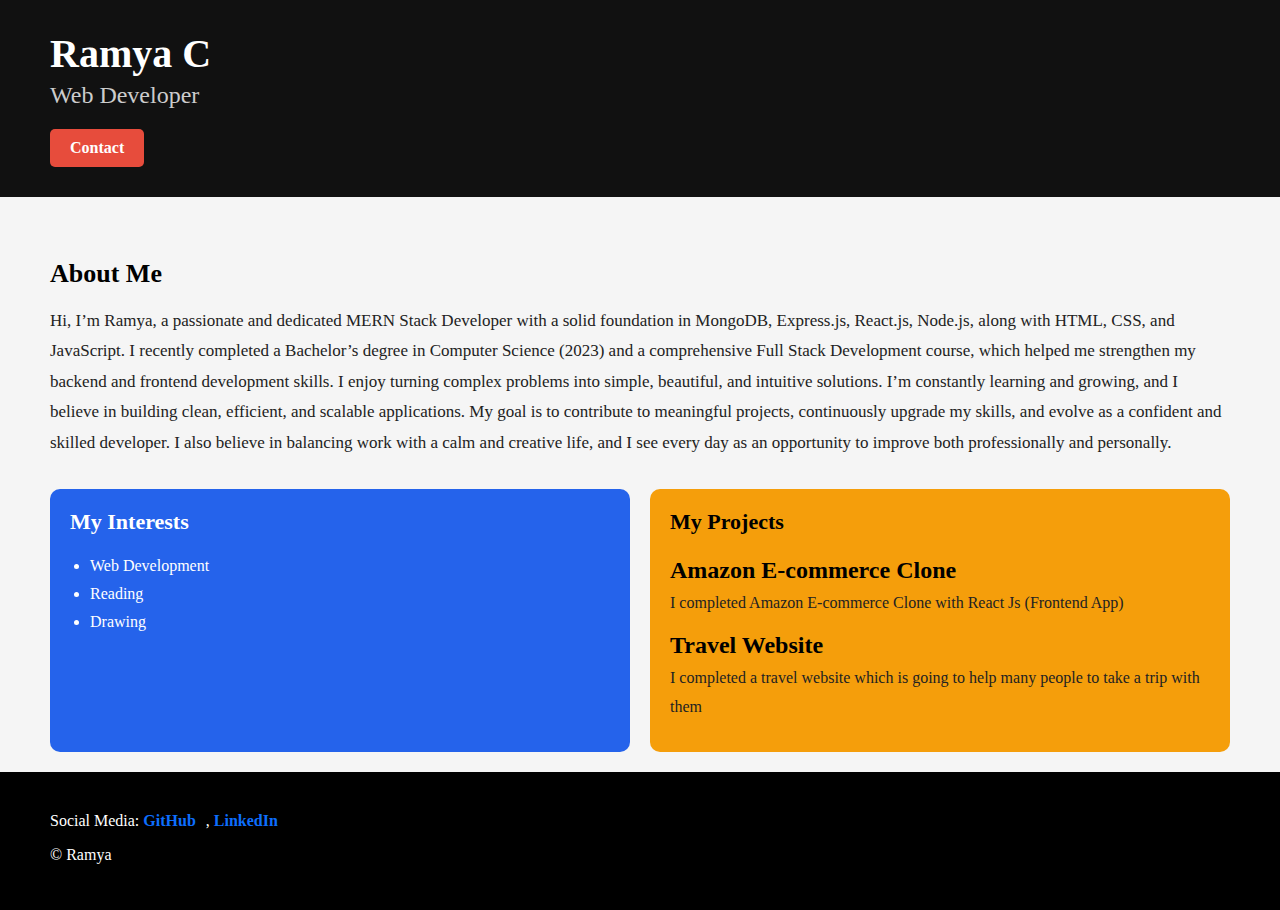
<file: index.html>
<!DOCTYPE html>
<html lang="en">
<head>
  <meta charset="UTF-8">
  <title>Portfolio - Ramya C</title>
  <style>
    body {
      font-family: 'Young Serif', serif;
      margin: 0;
      padding: 0;
      background-color: #f5f5f5;
    }

    /* Header */
    .header {
      background-color: #111;
      color: white;
      padding: 30px 50px;
    }
    .header h1 {
      margin: 0;
      font-size: 40px;
    }
    .header h3 {
      margin: 5px 0;
      font-weight: normal;
      color: #ccc;
      font-size: 24px;
    }
    .contact-btn {
      display: inline-block;
      background-color: #e74c3c;
      color: white;
      padding: 10px 20px;
      text-decoration: none;
      margin-top: 15px;
      font-weight: bold;
      border-radius: 5px;
    }

    /* About Me */
    .container {
      padding: 40px 50px 20px;
    }
    .container h2 {
      font-size: 26px;
      margin-bottom: 15px;
    }
    .container p {
      line-height: 1.8;
      font-size: 17px;
      color: #222;
    }

    /* Interest + Projects */
    .flex-boxes {
      display: flex;
      gap: 20px;
      margin-top: 30px;
      flex-wrap: wrap;
    }
    .box {
      padding: 20px;
      border-radius: 10px;
      flex: 1;
      min-width: 280px;
    }
    .box.left {
      background-color: #2563eb;
      color: white;
    }
    .box.left h3 {
      margin-top: 0;
      font-size: 22px;
    }
    .box.left ul {
      padding-left: 20px;
      margin: 0;
    }
    .box.left li {
      margin-bottom: 10px;
      font-size: 16px;
    }
    .box.right {
      background-color: #f59e0b;
      color: black;
    }
    .box.right h3 {
      font-size: 22px;
      margin-top: 0;
    }
    .box.right h4 {
      font-size: 24px;
      margin: 15px 0 5px;
    }
    .box.right p {
      font-size: 16px;
      margin: 0 0 10px;
    }

    /* Footer */
    .social-media {
      background-color: #000;
      padding: 30px 50px;
      font-size: 16px;
      color: #fff;
    }
    .social-media a {
      color: #0d6efd;
      text-decoration: none;
      margin-right: 10px;
      font-weight: bold;
    }
    .social-media p {
      margin-top: 10px;
    }
  </style>
</head>
<body>
  <!-- Header -->
  <div class="header">
    <h1>Ramya C</h1>
    <h3>Web Developer</h3>
    <a href="contact.html" class="contact-btn">Contact</a>
  </div>

  <!-- About Me -->
  <div class="container">
    <h2>About Me</h2>
    <p>
      Hi, I’m Ramya, a passionate and dedicated MERN Stack Developer with a solid foundation in MongoDB, Express.js, React.js, Node.js, along with HTML, CSS, and JavaScript. 
      I recently completed a Bachelor’s degree in Computer Science (2023) and a comprehensive Full Stack Development course, which helped me strengthen my backend and frontend development skills. 
      I enjoy turning complex problems into simple, beautiful, and intuitive solutions. I’m constantly learning and growing, and I believe in building clean, efficient, and scalable applications. 
      My goal is to contribute to meaningful projects, continuously upgrade my skills, and evolve as a confident and skilled developer. 
      I also believe in balancing work with a calm and creative life, and I see every day as an opportunity to improve both professionally and personally.
    </p>

    <!-- Interests & Projects -->
    <div class="flex-boxes">
      <!-- Left Box -->
      <div class="box left">
        <h3><strong>My Interests</strong></h3>
        <ul>
          <li>Web Development</li>
          <li>Reading</li>
          <li>Drawing</li>
        </ul>
      </div>

      <!-- Right Box -->
      <div class="box right">
        <h3><strong>My Projects</strong></h3>
        <h4>Amazon E-commerce Clone</h4>
        <p>I completed Amazon E-commerce Clone with React Js (Frontend App)</p>
        <h4>Travel Website</h4>
        <p>I completed a travel website which is going to help many people to take a trip with them</p>
      </div>
    </div>
  </div>

  <!-- Footer -->
  <div class="social-media">
    <p>Social Media: 
      <a href="https://github.com/">GitHub</a>, 
      <a href="https://www.linkedin.com/notifications/?filter=all">LinkedIn</a>
    </p>
    <p>© Ramya</p>
  </div>
</body>
</html>
</file>
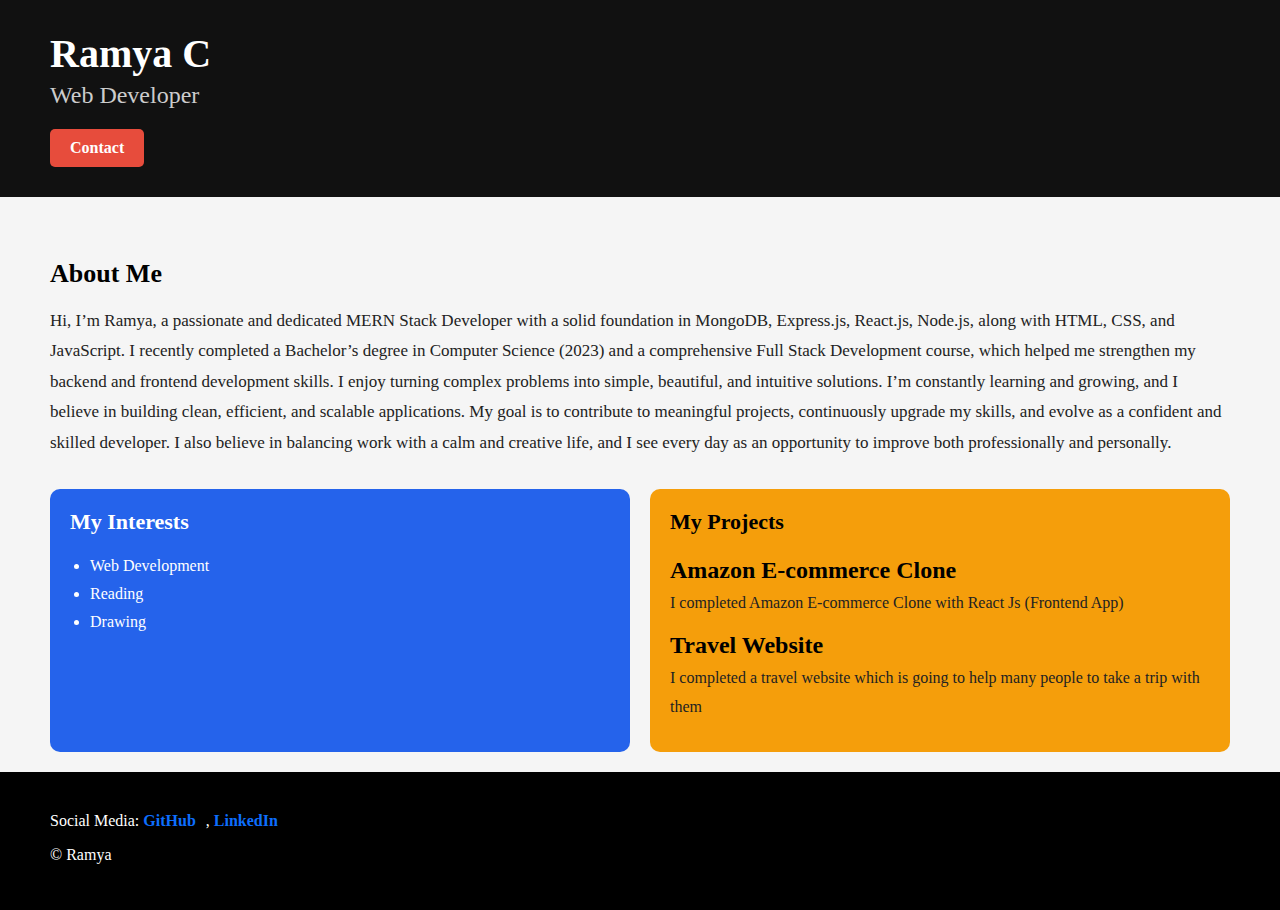
<file: frontend/index.html>
<!DOCTYPE html>
<html lang="en">
<head>
  <meta charset="UTF-8">
  <title>Portfolio - Ramya C</title>
  <style>
    body {
      font-family: 'Young Serif', serif;
      margin: 0;
      padding: 0;
      background-color: #f5f5f5;
    }

    /* Header */
    .header {
      background-color: #111;
      color: white;
      padding: 30px 50px;
    }
    .header h1 {
      margin: 0;
      font-size: 40px;
    }
    .header h3 {
      margin: 5px 0;
      font-weight: normal;
      color: #ccc;
      font-size: 24px;
    }
    .contact-btn {
      display: inline-block;
      background-color: #e74c3c;
      color: white;
      padding: 10px 20px;
      text-decoration: none;
      margin-top: 15px;
      font-weight: bold;
      border-radius: 5px;
    }

    /* About Me */
    .container {
      padding: 40px 50px 20px;
    }
    .container h2 {
      font-size: 26px;
      margin-bottom: 15px;
    }
    .container p {
      line-height: 1.8;
      font-size: 17px;
      color: #222;
    }

    /* Interest + Projects */
    .flex-boxes {
      display: flex;
      gap: 20px;
      margin-top: 30px;
      flex-wrap: wrap;
    }
    .box {
      padding: 20px;
      border-radius: 10px;
      flex: 1;
      min-width: 280px;
    }
    .box.left {
      background-color: #2563eb;
      color: white;
    }
    .box.left h3 {
      margin-top: 0;
      font-size: 22px;
    }
    .box.left ul {
      padding-left: 20px;
      margin: 0;
    }
    .box.left li {
      margin-bottom: 10px;
      font-size: 16px;
    }
    .box.right {
      background-color: #f59e0b;
      color: black;
    }
    .box.right h3 {
      font-size: 22px;
      margin-top: 0;
    }
    .box.right h4 {
      font-size: 24px;
      margin: 15px 0 5px;
    }
    .box.right p {
      font-size: 16px;
      margin: 0 0 10px;
    }

    /* Footer */
    .social-media {
      background-color: #000;
      padding: 30px 50px;
      font-size: 16px;
      color: #fff;
    }
    .social-media a {
      color: #0d6efd;
      text-decoration: none;
      margin-right: 10px;
      font-weight: bold;
    }
    .social-media p {
      margin-top: 10px;
    }
  </style>
</head>
<body>
  <!-- Header -->
  <div class="header">
    <h1>Ramya C</h1>
    <h3>Web Developer</h3>
    <a href="contact.html" class="contact-btn">Contact</a>
  </div>

  <!-- About Me -->
  <div class="container">
    <h2>About Me</h2>
    <p>
      Hi, I’m Ramya, a passionate and dedicated MERN Stack Developer with a solid foundation in MongoDB, Express.js, React.js, Node.js, along with HTML, CSS, and JavaScript. 
      I recently completed a Bachelor’s degree in Computer Science (2023) and a comprehensive Full Stack Development course, which helped me strengthen my backend and frontend development skills. 
      I enjoy turning complex problems into simple, beautiful, and intuitive solutions. I’m constantly learning and growing, and I believe in building clean, efficient, and scalable applications. 
      My goal is to contribute to meaningful projects, continuously upgrade my skills, and evolve as a confident and skilled developer. 
      I also believe in balancing work with a calm and creative life, and I see every day as an opportunity to improve both professionally and personally.
    </p>

    <!-- Interests & Projects -->
    <div class="flex-boxes">
      <!-- Left Box -->
      <div class="box left">
        <h3><strong>My Interests</strong></h3>
        <ul>
          <li>Web Development</li>
          <li>Reading</li>
          <li>Drawing</li>
        </ul>
      </div>

      <!-- Right Box -->
      <div class="box right">
        <h3><strong>My Projects</strong></h3>
        <h4>Amazon E-commerce Clone</h4>
        <p>I completed Amazon E-commerce Clone with React Js (Frontend App)</p>
        <h4>Travel Website</h4>
        <p>I completed a travel website which is going to help many people to take a trip with them</p>
      </div>
    </div>
  </div>

  <!-- Footer -->
  <div class="social-media">
    <p>Social Media: 
      <a href="https://github.com/">GitHub</a>, 
      <a href="https://www.linkedin.com/notifications/?filter=all">LinkedIn</a>
    </p>
    <p>© Ramya</p>
  </div>
</body>
</html>
</file>
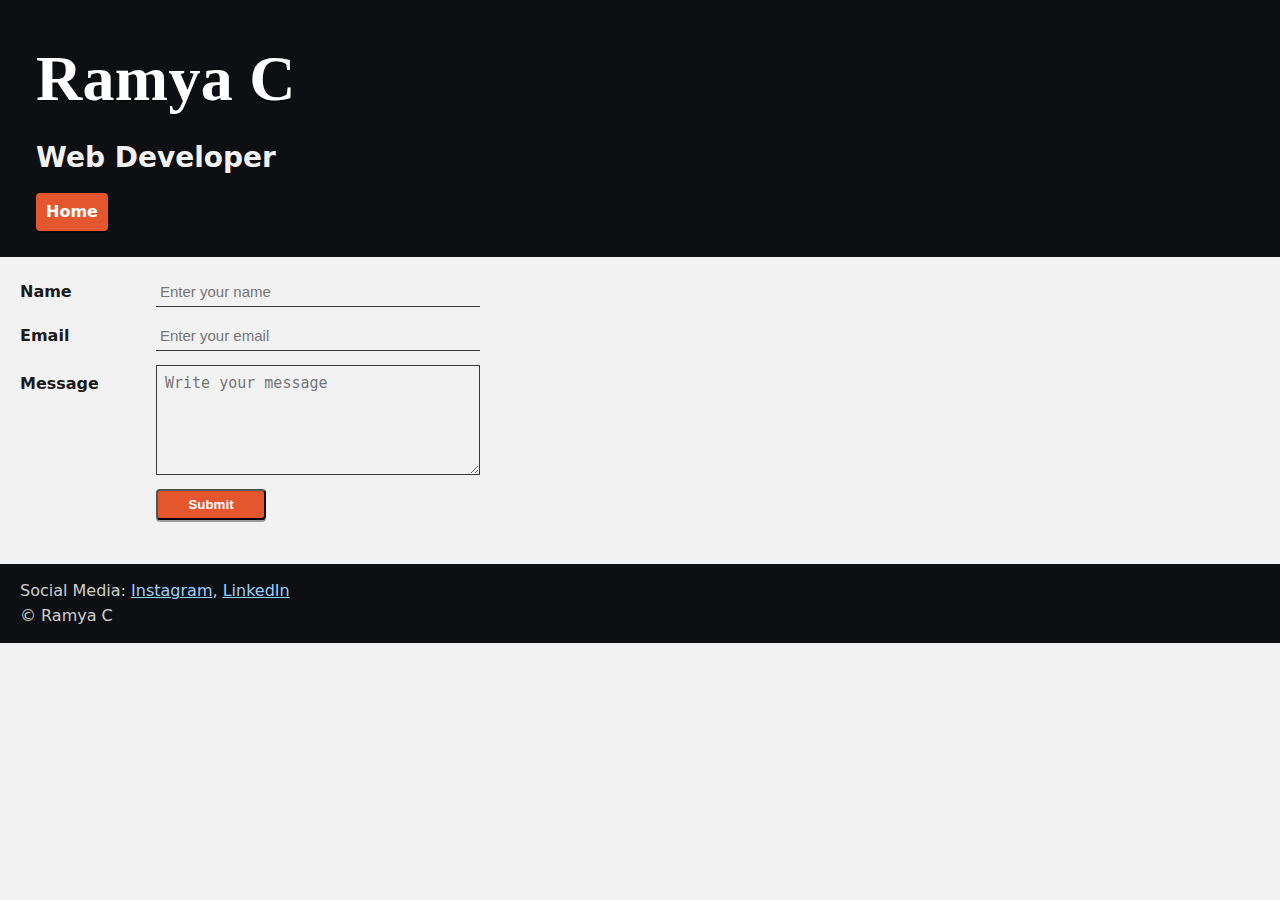
<file: contact.html>
<!DOCTYPE html>
<html lang="en">
<head>
  <meta charset="UTF-8">
  <meta name="viewport" content="width=device-width, initial-scale=1.0">
  <title>Contact Page</title>
  <style>
    /* Base reset */
    * {
      box-sizing: border-box;
      margin: 0;
      padding: 0;
    }

    html, body {
      height: 100%;
    }

    body {
      background: #f2f2f2;
      font-family: system-ui, -apple-system, Segoe UI, Roboto, Arial, sans-serif;
      color: #1a1a1a;
      line-height: 1.6;
    }

    /* ===== HEADER ===== */
    .hero {
      background: #0d0f12; /* deep charcoal */
      color: #fff;
      padding: 28px 36px 26px;
      display: grid;
      grid-template-columns: 1fr auto;
      align-items: start;
    }

    .brand {
      font-family: "Georgia", serif;
      font-size: 64px;
      letter-spacing: 0.3px;
      text-shadow: 0 2px 0 rgba(0,0,0,.35);
      margin-bottom: 6px;
    }

    .tag {
      font-size: 28px;
      font-weight: 600;
      margin-bottom: 12px;
      opacity: .95;
    }

    .btn {
      display: inline-block;
      background: #e4572e; /* orange button */
      color: #fff;
      padding: 6px 10px;
      border-radius: 4px;
      font-weight: 700;
      text-decoration: none;
      box-shadow: 0 2px 0 rgba(0,0,0,.35);
    }

    .btn:hover {
      filter: brightness(1.05);
    }

    /* ===== CONTACT FORM ===== */
    .container {
      width: 100%;
      display: flex;
      justify-content: flex-start; /* keep left */
    }

    .contact-form {
      display: grid;
      grid-template-columns: 120px 1fr;
      gap: 14px 16px;
      background: transparent;
      width: 500px; /* fixed width */
      padding: 20px; /* small inner spacing */
      margin-left: 0; /* force to corner */
    }

    .contact-form label {
      font-weight: 700;
      align-self: center;
    }

    .contact-form .top {
      align-self: start;
      margin-top: 6px;
    }

    /* underline-only inputs */
    .contact-form input {
      border: none;
      border-bottom: 1px solid #3a3a3a;
      background: transparent;
      padding: 6px 4px;
      outline: none;
      font-size: 15px;
    }

    .contact-form input:focus {
      border-bottom-color: #e4572e;
    }

    .contact-form textarea {
      width: 100%;
      min-height: 110px;
      border: 1px solid #3a3a3a;
      background: transparent;
      padding: 8px;
      outline: none;
      font-size: 15px;
    }

    .contact-form textarea:focus {
      border-color: #e4572e;
      box-shadow: 0 0 0 2px rgba(228,87,46,.15);
    }

    /* submit button alignment */
    .contact-form button.btn {
      width: 110px;
    }

    /* ===== FOOTER ===== */
    .footer {
      margin-top: 24px;
      background: #0d0f12;
      color: #cfcfcf;
      padding: 14px 20px; /* space inside footer */
      text-align: left; /* left alignment */
    }

    .foot-content {
      margin: 0; /* remove center margin */
      padding: 0; /* remove extra padding */
    }

    .footer a {
      color: #9ad0ff;
      text-decoration: underline;
    }
  </style>
</head>
<body>
  <!-- HEADER -->
  <header class="hero">
    <div>
      <h1 class="brand">Ramya C</h1>
      <p class="tag">Web Developer</p>
      <a href="#" class="btn">Home</a>
    </div>
  </header>

  <!-- CONTACT FORM -->
  <div class="container">
    <form class="contact-form">
      <label for="name">Name</label>
      <input type="text" id="name" placeholder="Enter your name">

      <label for="email">Email</label>
      <input type="email" id="email" placeholder="Enter your email">

      <label for="message" class="top">Message</label>
      <textarea id="message" placeholder="Write your message"></textarea>

      <div></div>
      <button type="submit" class="btn">Submit</button>
    </form>
  </div>

  <!-- FOOTER -->
  <footer class="footer">
    <div class="foot-content">
      <p>Social Media: <a href="#">Instagram</a>, <a href="#">LinkedIn</a></p>
      <p>© Ramya C</p>
    </div>
  </footer>
</body>
</html>
</file>
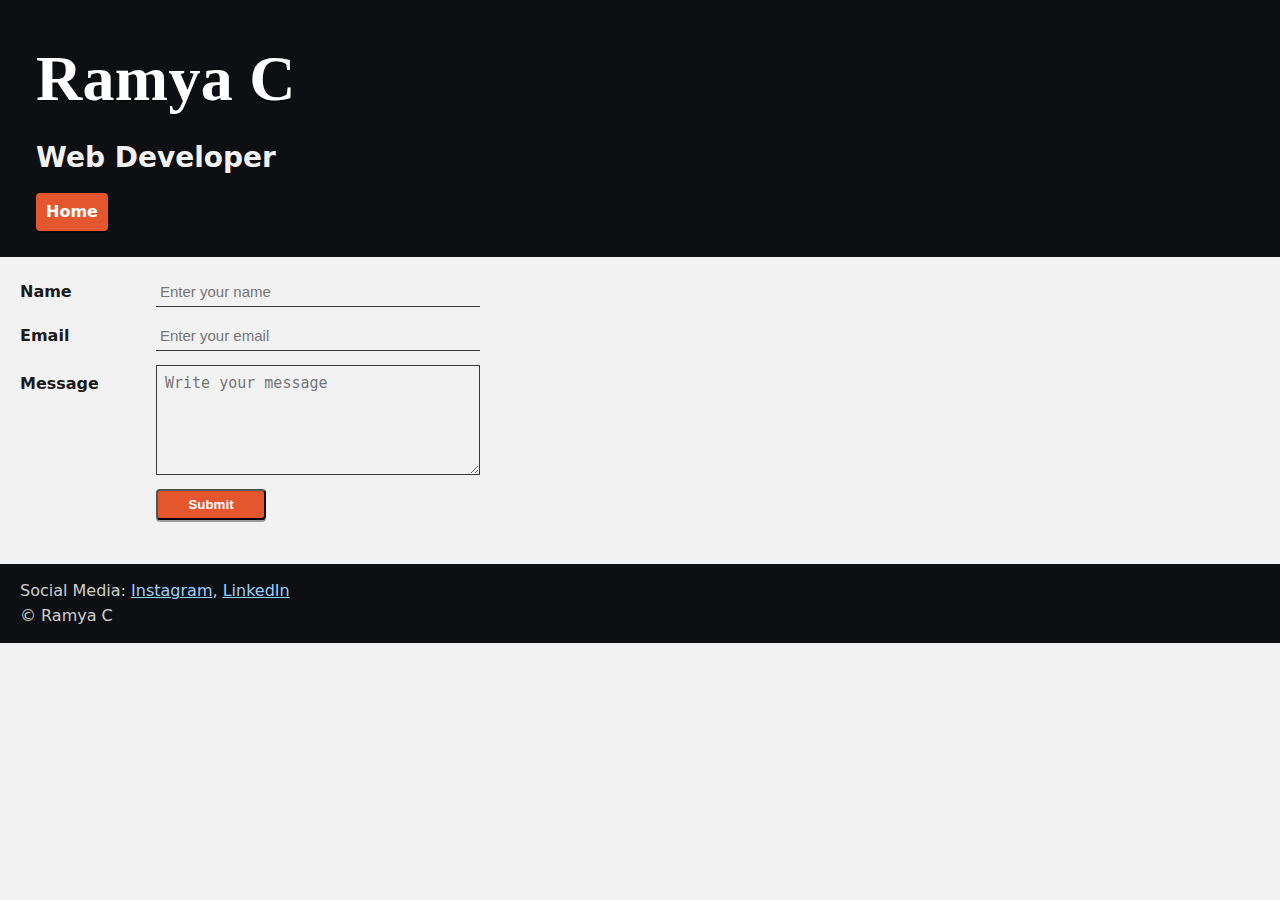
<file: frontend/contact.html>
<!DOCTYPE html>
<html lang="en">
<head>
  <meta charset="UTF-8">
  <meta name="viewport" content="width=device-width, initial-scale=1.0">
  <title>Contact Page</title>
  <style>
    /* Base reset */
    * {
      box-sizing: border-box;
      margin: 0;
      padding: 0;
    }

    html, body {
      height: 100%;
    }

    body {
      background: #f2f2f2;
      font-family: system-ui, -apple-system, Segoe UI, Roboto, Arial, sans-serif;
      color: #1a1a1a;
      line-height: 1.6;
    }

    /* ===== HEADER ===== */
    .hero {
      background: #0d0f12; /* deep charcoal */
      color: #fff;
      padding: 28px 36px 26px;
      display: grid;
      grid-template-columns: 1fr auto;
      align-items: start;
    }

    .brand {
      font-family: "Georgia", serif;
      font-size: 64px;
      letter-spacing: 0.3px;
      text-shadow: 0 2px 0 rgba(0,0,0,.35);
      margin-bottom: 6px;
    }

    .tag {
      font-size: 28px;
      font-weight: 600;
      margin-bottom: 12px;
      opacity: .95;
    }

    .btn {
      display: inline-block;
      background: #e4572e; /* orange button */
      color: #fff;
      padding: 6px 10px;
      border-radius: 4px;
      font-weight: 700;
      text-decoration: none;
      box-shadow: 0 2px 0 rgba(0,0,0,.35);
    }

    .btn:hover {
      filter: brightness(1.05);
    }

    /* ===== CONTACT FORM ===== */
    .container {
      width: 100%;
      display: flex;
      justify-content: flex-start; /* keep left */
    }

    .contact-form {
      display: grid;
      grid-template-columns: 120px 1fr;
      gap: 14px 16px;
      background: transparent;
      width: 500px; /* fixed width */
      padding: 20px; /* small inner spacing */
      margin-left: 0; /* force to corner */
    }

    .contact-form label {
      font-weight: 700;
      align-self: center;
    }

    .contact-form .top {
      align-self: start;
      margin-top: 6px;
    }

    /* underline-only inputs */
    .contact-form input {
      border: none;
      border-bottom: 1px solid #3a3a3a;
      background: transparent;
      padding: 6px 4px;
      outline: none;
      font-size: 15px;
    }

    .contact-form input:focus {
      border-bottom-color: #e4572e;
    }

    .contact-form textarea {
      width: 100%;
      min-height: 110px;
      border: 1px solid #3a3a3a;
      background: transparent;
      padding: 8px;
      outline: none;
      font-size: 15px;
    }

    .contact-form textarea:focus {
      border-color: #e4572e;
      box-shadow: 0 0 0 2px rgba(228,87,46,.15);
    }

    /* submit button alignment */
    .contact-form button.btn {
      width: 110px;
    }

    /* ===== FOOTER ===== */
    .footer {
      margin-top: 24px;
      background: #0d0f12;
      color: #cfcfcf;
      padding: 14px 20px; /* space inside footer */
      text-align: left; /* left alignment */
    }

    .foot-content {
      margin: 0; /* remove center margin */
      padding: 0; /* remove extra padding */
    }

    .footer a {
      color: #9ad0ff;
      text-decoration: underline;
    }
  </style>
</head>
<body>
  <!-- HEADER -->
  <header class="hero">
    <div>
      <h1 class="brand">Ramya C</h1>
      <p class="tag">Web Developer</p>
      <a href="#" class="btn">Home</a>
    </div>
  </header>

  <!-- CONTACT FORM -->
  <div class="container">
    <form class="contact-form">
      <label for="name">Name</label>
      <input type="text" id="name" placeholder="Enter your name">

      <label for="email">Email</label>
      <input type="email" id="email" placeholder="Enter your email">

      <label for="message" class="top">Message</label>
      <textarea id="message" placeholder="Write your message"></textarea>

      <div></div>
      <button type="submit" class="btn">Submit</button>
    </form>
  </div>

  <!-- FOOTER -->
  <footer class="footer">
    <div class="foot-content">
      <p>Social Media: <a href="#">Instagram</a>, <a href="#">LinkedIn</a></p>
      <p>© Ramya C</p>
    </div>
  </footer>
</body>
</html>
</file>
